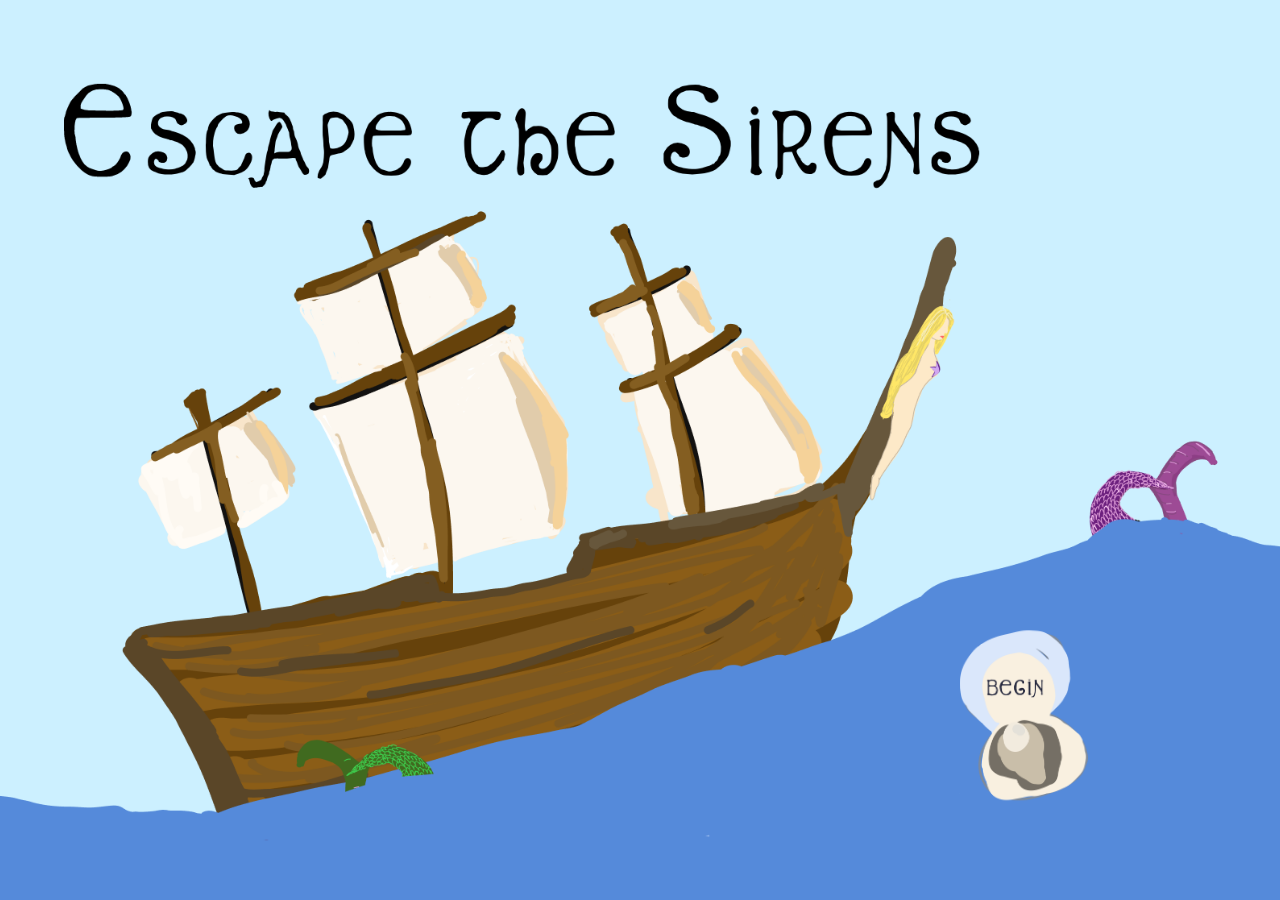
<file: index.html>
<!DOCTYPE html>
<html lang="en">

<head>
    <title>Start</title>
    <meta charset="UTF-8">
    <meta name="viewport" content="width=device-width, initial-scale=1">
    <link rel="stylesheet" type="text/css" href="style.css">
</head>


<body>

    <div class="begin-page">
        <div class="hero-text">

            <a href="frame1.html">
                <img src="beginButton.png" alt="frame1.html" style="max-width:50%;max-height:50%;">
            </a>

        </div>


</body>

</html>
</file>
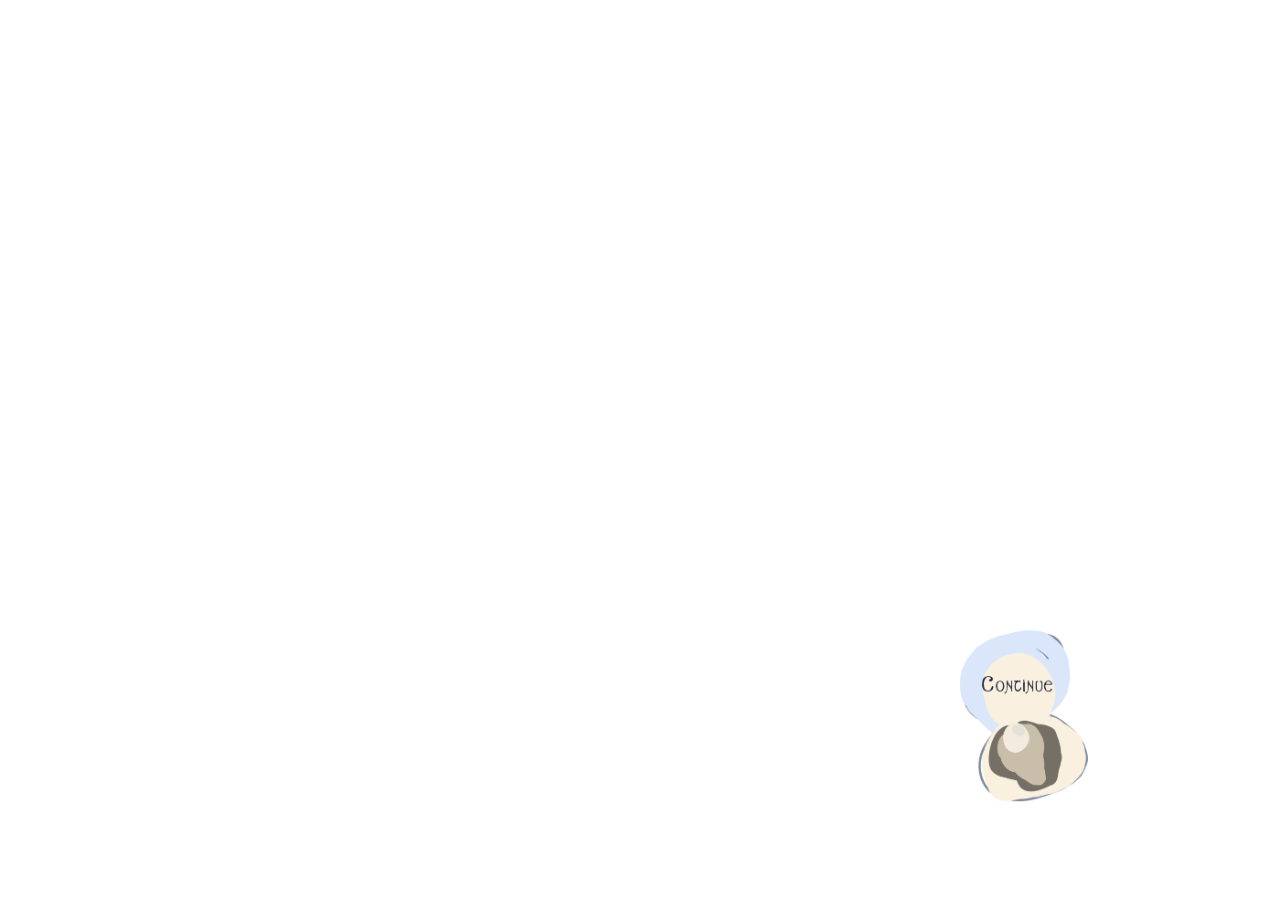
<file: 2frame.html>
<!DOCTYPE html>
<html lang="en">
<head>
<title>Pitt Fuego</title>
<meta charset="UTF-8">
<meta name="viewport" content="width=device-width, initial-scale=1">
<link rel="stylesheet" type="text/css" href="style.css">
</head>


<body>
    <div class="blank">
        <div class="hero-text">

            <a href="3frame.html">
                <img src="continueButton.png" alt="frame1.html" style="max-width:50%;max-height:50%;">
            </a>

        </div>





  </body>
     </html>
</file>
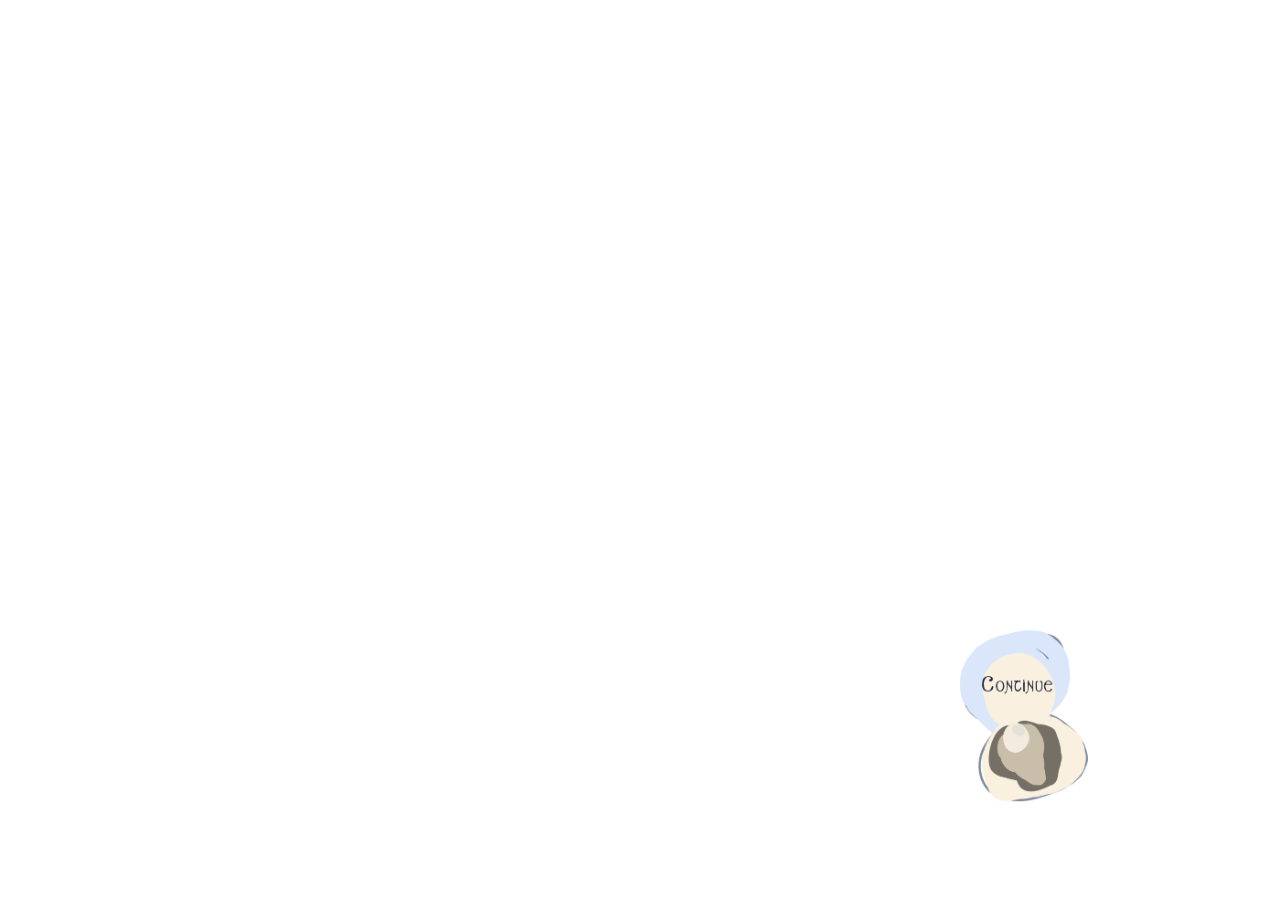
<file: 3frame.html>
<!DOCTYPE html>
<html lang="en">
<head>
<title>Pitt Fuego</title>
<meta charset="UTF-8">
<meta name="viewport" content="width=device-width, initial-scale=1">
<link rel="stylesheet" type="text/css" href="style.css">
</head>


<body>
    <div class="blank">
        <div class="hero-text">

            <a href="4frame.html">
                <img src="continueButton.png" alt="frame1.html" style="max-width:50%;max-height:50%;">
            </a>

        </div>





  </body>
     </html>
</file>
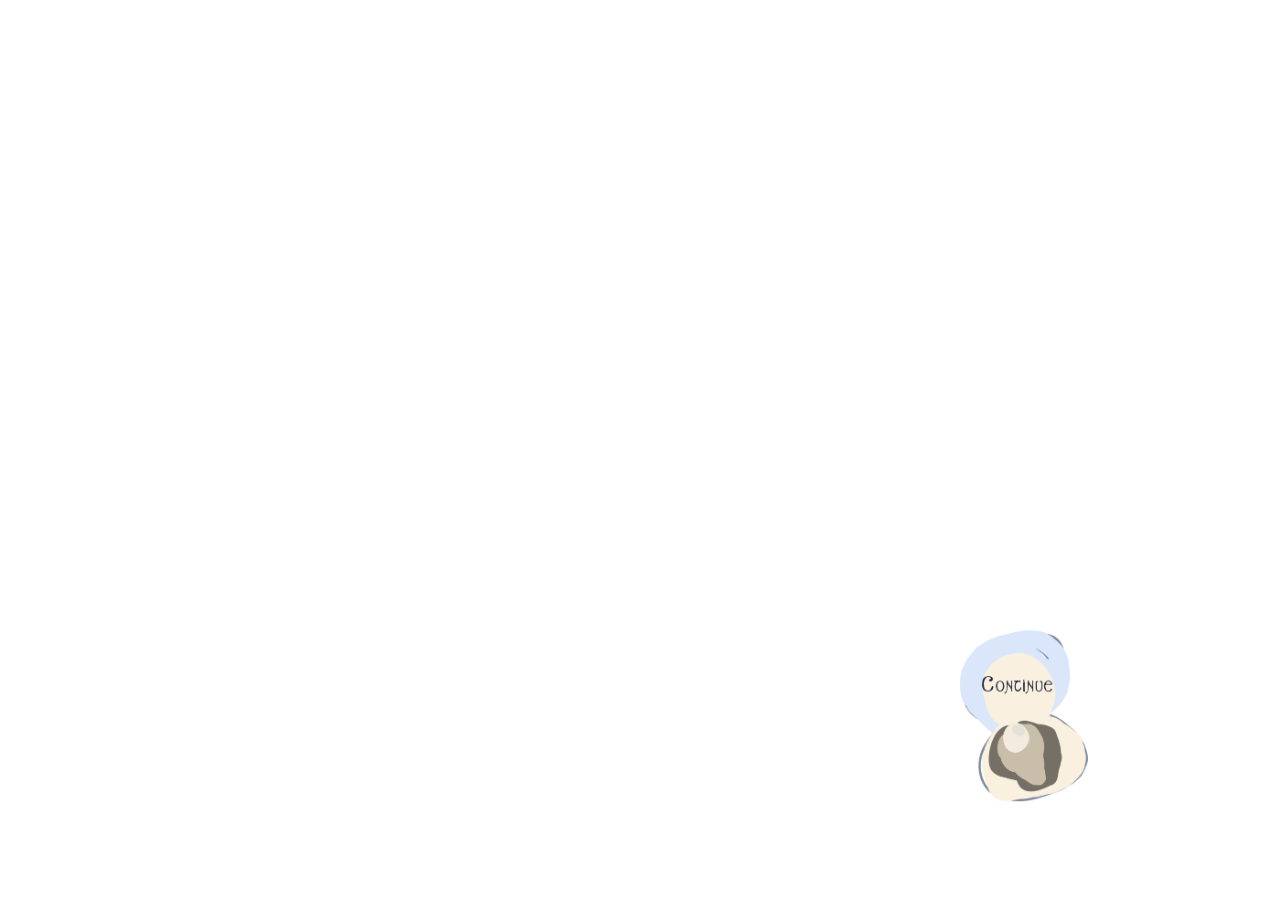
<file: 4frame.html>
<!DOCTYPE html>
<html lang="en">
<head>
<title>Pitt Fuego</title>
<meta charset="UTF-8">
<meta name="viewport" content="width=device-width, initial-scale=1">
<link rel="stylesheet" type="text/css" href="style.css">
</head>


<body>
    <div class="blank">
        <div class="hero-text">

            <a href="5frame.html">
                <img src="continueButton.png" alt="frame1.html" style="max-width:50%;max-height:50%;">
            </a>

        </div>





  </body>
     </html>
</file>
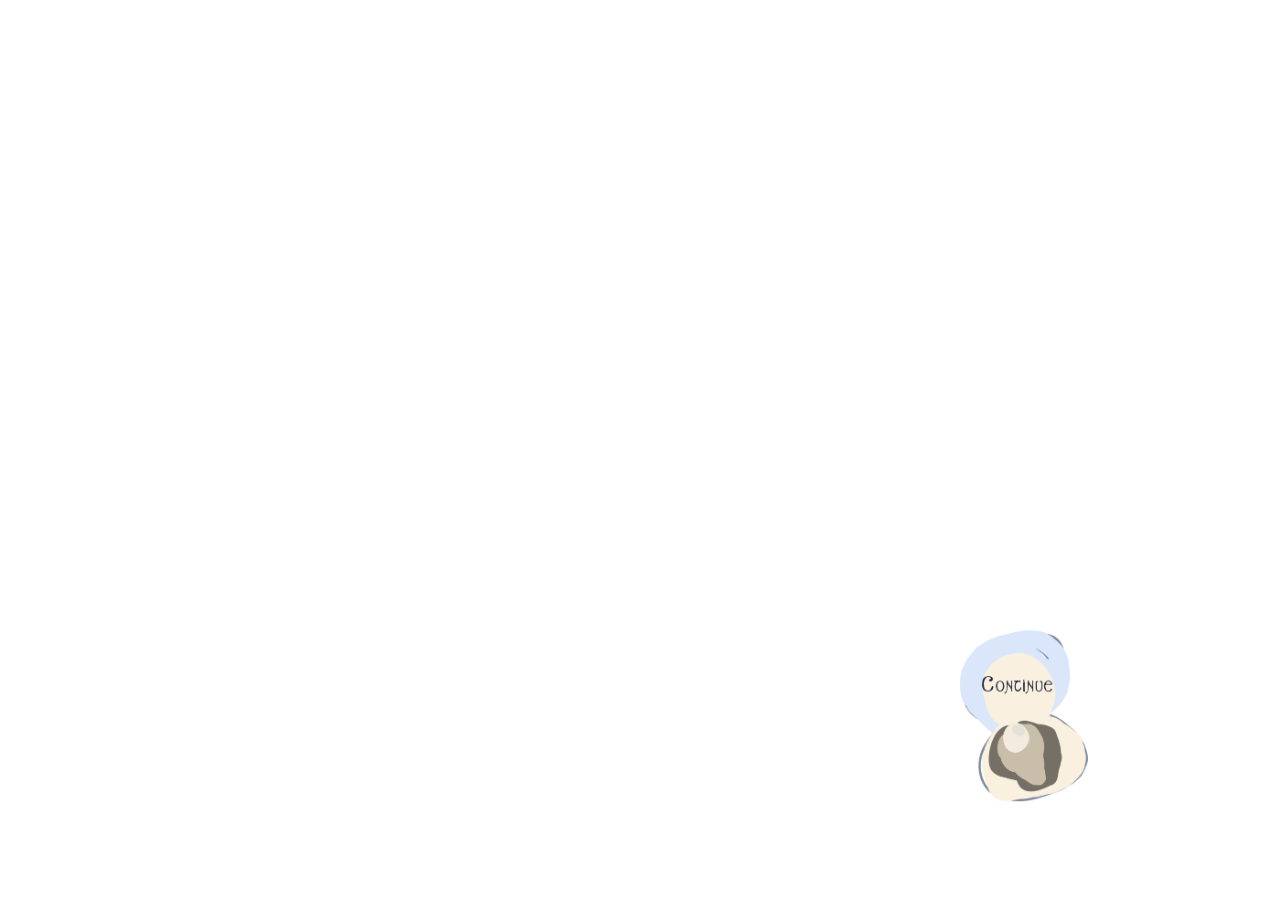
<file: 5frame.html>
<!DOCTYPE html>
<html lang="en">
<head>
<title>Pitt Fuego</title>
<meta charset="UTF-8">
<meta name="viewport" content="width=device-width, initial-scale=1">
<link rel="stylesheet" type="text/css" href="style.css">
</head>


<body>
    <div class="blank">
        <div class="hero-text">

            <a href="frame4.html">
                <img src="continueButton.png" alt="frame1.html" style="max-width:50%;max-height:50%;">
            </a>

        </div>





  </body>
     </html>
</file>
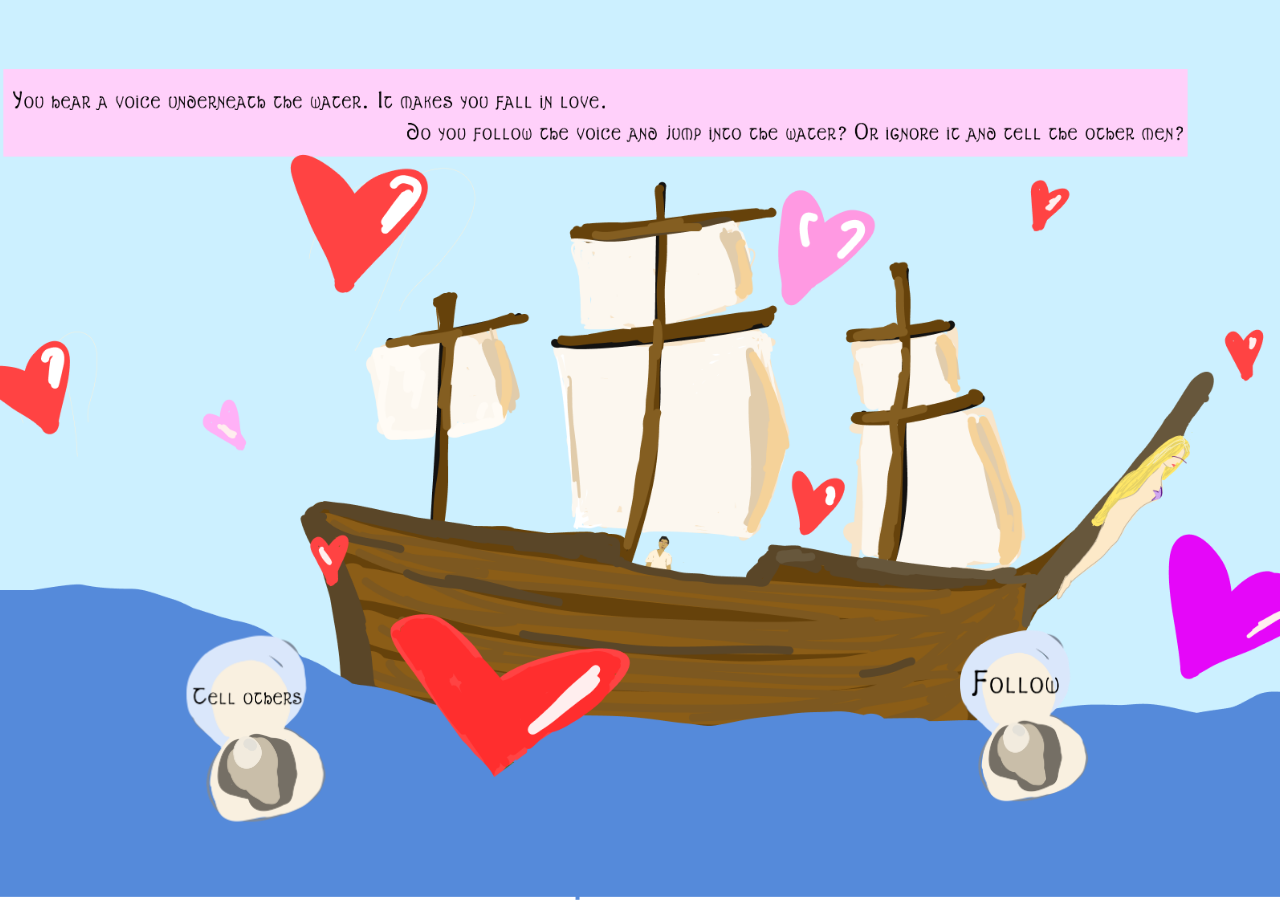
<file: frame1.html>
<!DOCTYPE html>
<html lang="en">
<head>
<title>Frame1</title>
<meta charset="UTF-8">
<meta name="viewport" content="width=device-width, initial-scale=1">
<link rel="stylesheet" type="text/css" href="style.css">
</head>


<body>

<!--To adjust hero image and text, find hero-image class on style.css-->
<div class="hero-images">
  <div class="hero-text">

    <a href="frame2.html">
        <img src="followButton.png"  alt="frame2.html" style="max-width:50%;max-height:50%;">
        </a>
    
        <div class="hero-text3">
            <a href="frame2.html">
                <img src="Untitled (10).png"  alt="frame2.html" style="max-width:25%;max-height:20%;">
                </a>  
        </div>
  
        </div>

    <!-- <img src="Untitled (7).png"  Pitt Fuego Flame" style="max-width:50%;max-height:50%;">  </div> -->
</div>

<!--To build your webtext, copy the code snippet (provided below) and paste into the <body> section below this line.-->


<div class="textblock" style="text-align: left">
<h2>Welcome to Pitt Fuego Webtext Generator!</h2>
  <h3>Pitt Fuego looks great whether on a mobile phone or on the large display at your keynote presentation. We've embedded all the tools you need in these html/css files. To add content, simply copy and paste code functions from the code repository at the bottom of this .html file.</h3>

  <h3>To get started, go to <a href="https://github.com/Pitt-Fuego/pitt-fuego-webtext-generator"> Pitt Fuego Webtext Generator Repository</a> and follow the steps in the README.md file to get coding! If you're new to code, we recommend you start with one of our introductory tools like the <em>Electrate Fuego</em> or <em>I AM...A Project in Becoming.</em>. You can find these and all of our cool template options at <a href="https://pitt-fuego.github.io/Pitt-Fuego-Coding-Tools/">Pitt Fuego Coding Tools</a>.</h3>
  </div>


  </body>
     </html>
</file>
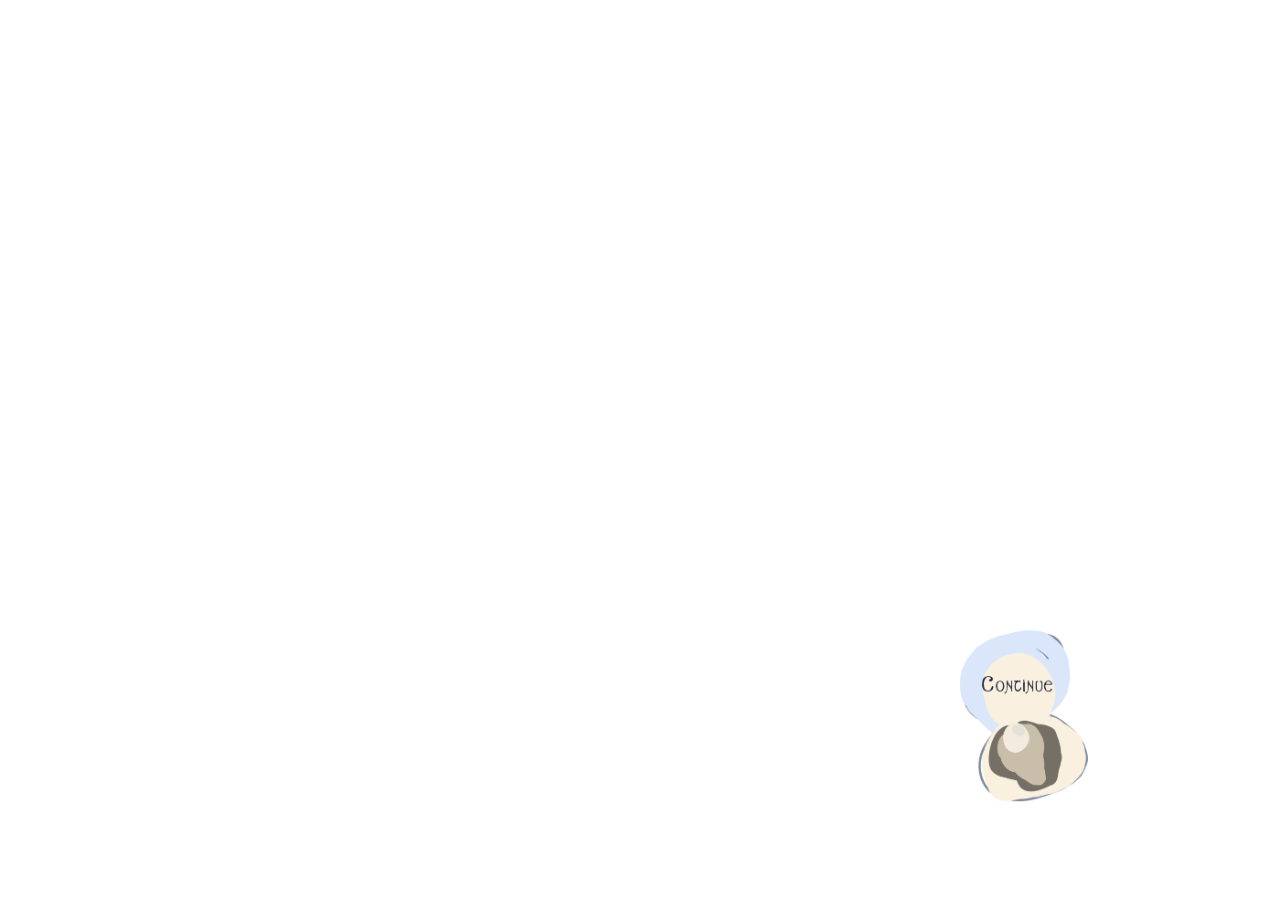
<file: frame2.html>
<!DOCTYPE html>
<html lang="en">
<head>
<title>Frame2</title>
<meta charset="UTF-8">
<meta name="viewport" content="width=device-width, initial-scale=1">
<link rel="stylesheet" type="text/css" href="style.css">
</head>


<body>
    <div class="blank">
        <div class="hero-text">

            <a href="frame3.html">
                <img src="continueButton.png" alt="frame1.html" style="max-width:50%;max-height:50%;">
            </a>

        </div>





  </body>
     </html>
</file>
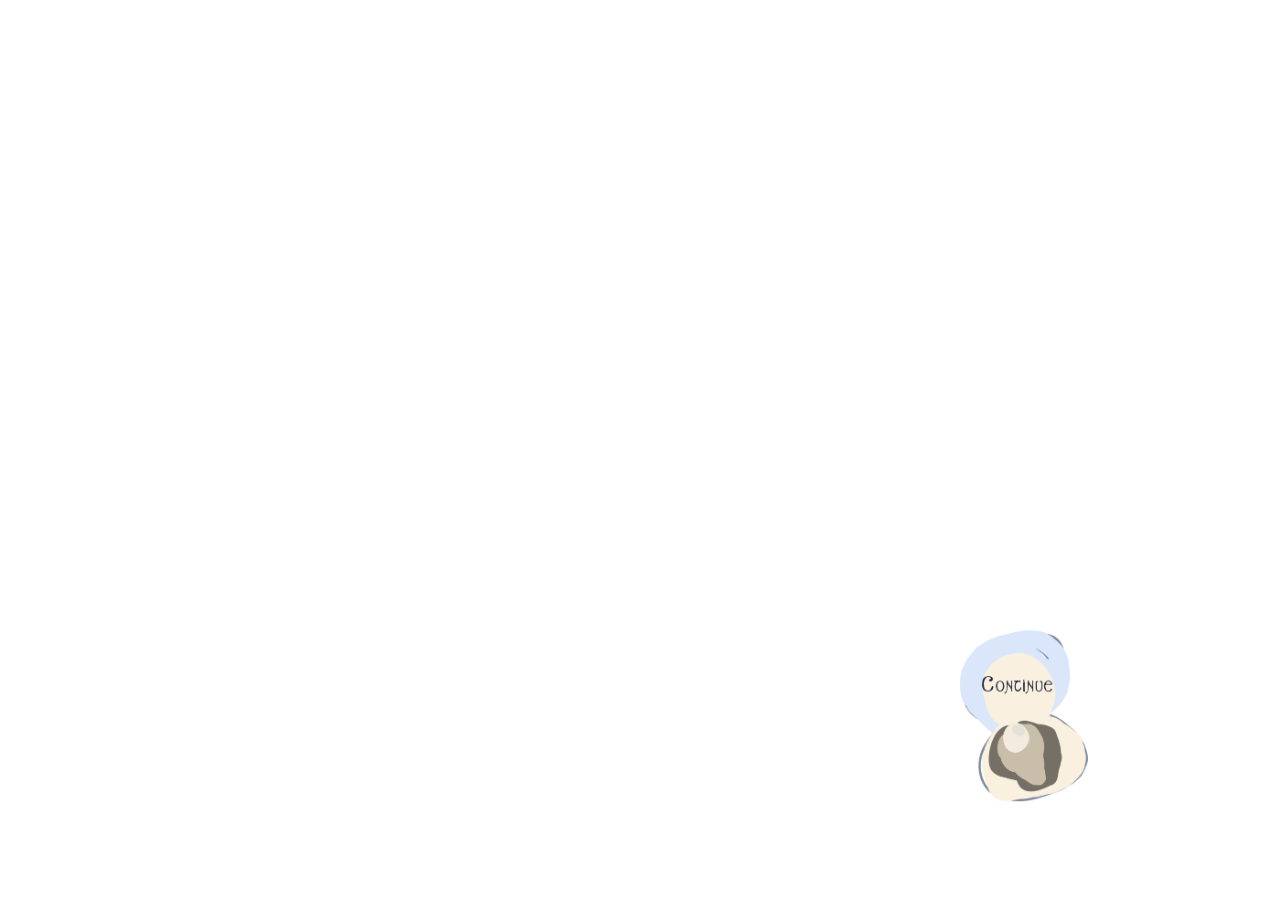
<file: frame3.html>
<!DOCTYPE html>
<html lang="en">
<head>
<title>Frame3</title>
<meta charset="UTF-8">
<meta name="viewport" content="width=device-width, initial-scale=1">
<link rel="stylesheet" type="text/css" href="style.css">
</head>


<body>

    <div class="blank">
        <div class="hero-text">

            <a href="frame4.html">
                <img src="continueButton.png" alt="frame1.html" style="max-width:50%;max-height:50%;">
            </a>

        </div>






  </body>
     </html>
</file>
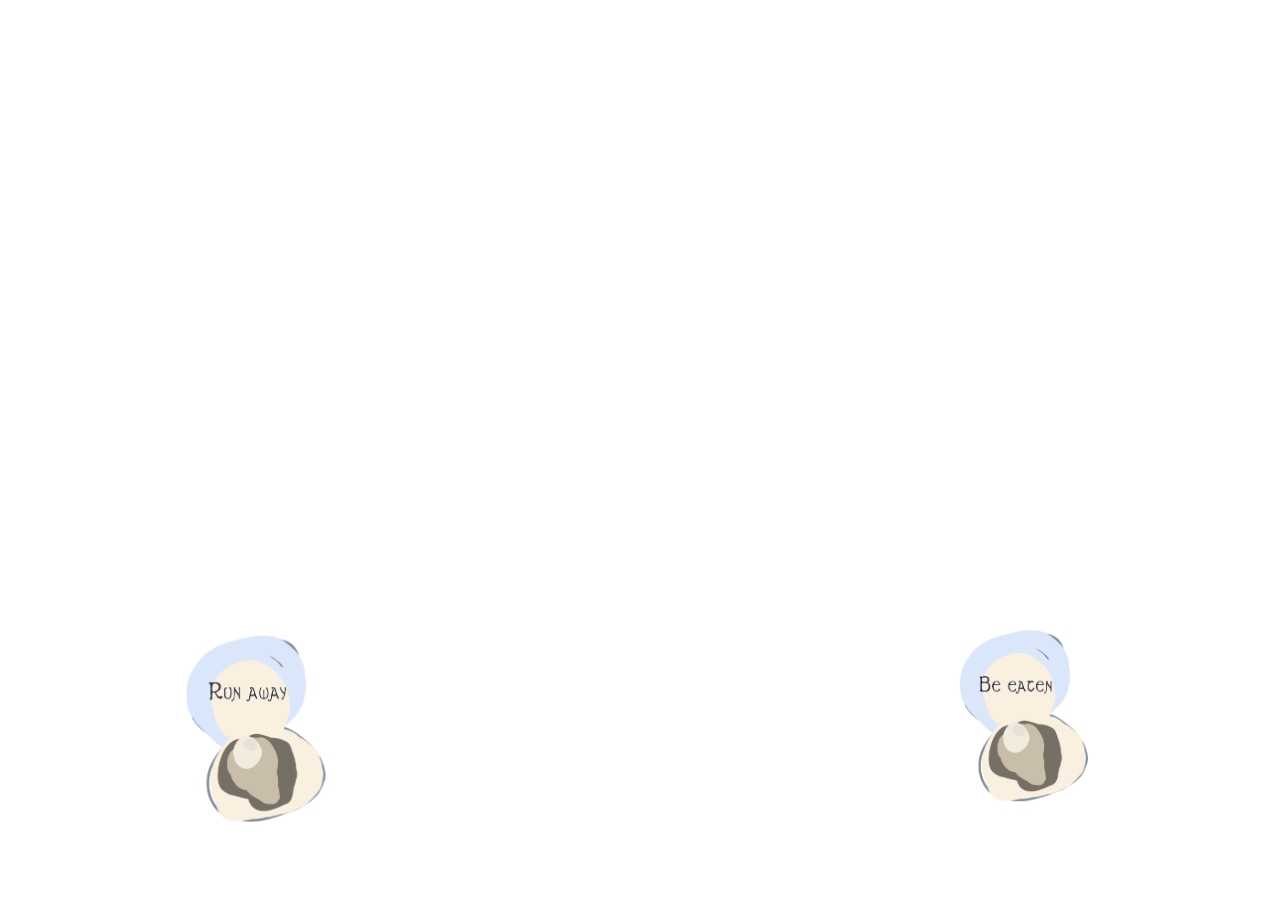
<file: frame4.html>
<!DOCTYPE html>
<html lang="en">
<head>
<title>Frame4</title>
<meta charset="UTF-8">
<meta name="viewport" content="width=device-width, initial-scale=1">
<link rel="stylesheet" type="text/css" href="style.css">
</head>


<body>
    <div class="blank">
        <div class="hero-text">
      
          <a href="dead.html">
              <img src="beEatenButton.png"  alt="frame2.html" style="max-width:50%;max-height:50%;">
              </a>
          
              <div class="hero-text3">
                  <a href="frame5.html">
                      <img src="runAwayButton.png"  alt="frame2.html" style="max-width:25%;max-height:20%;">
                      </a>  
              </div>
        
              </div>
      
          <!-- <img src="Untitled (7).png"  Pitt Fuego Flame" style="max-width:50%;max-height:50%;">  </div> -->
      </div>



  </body>
     </html>
</file>
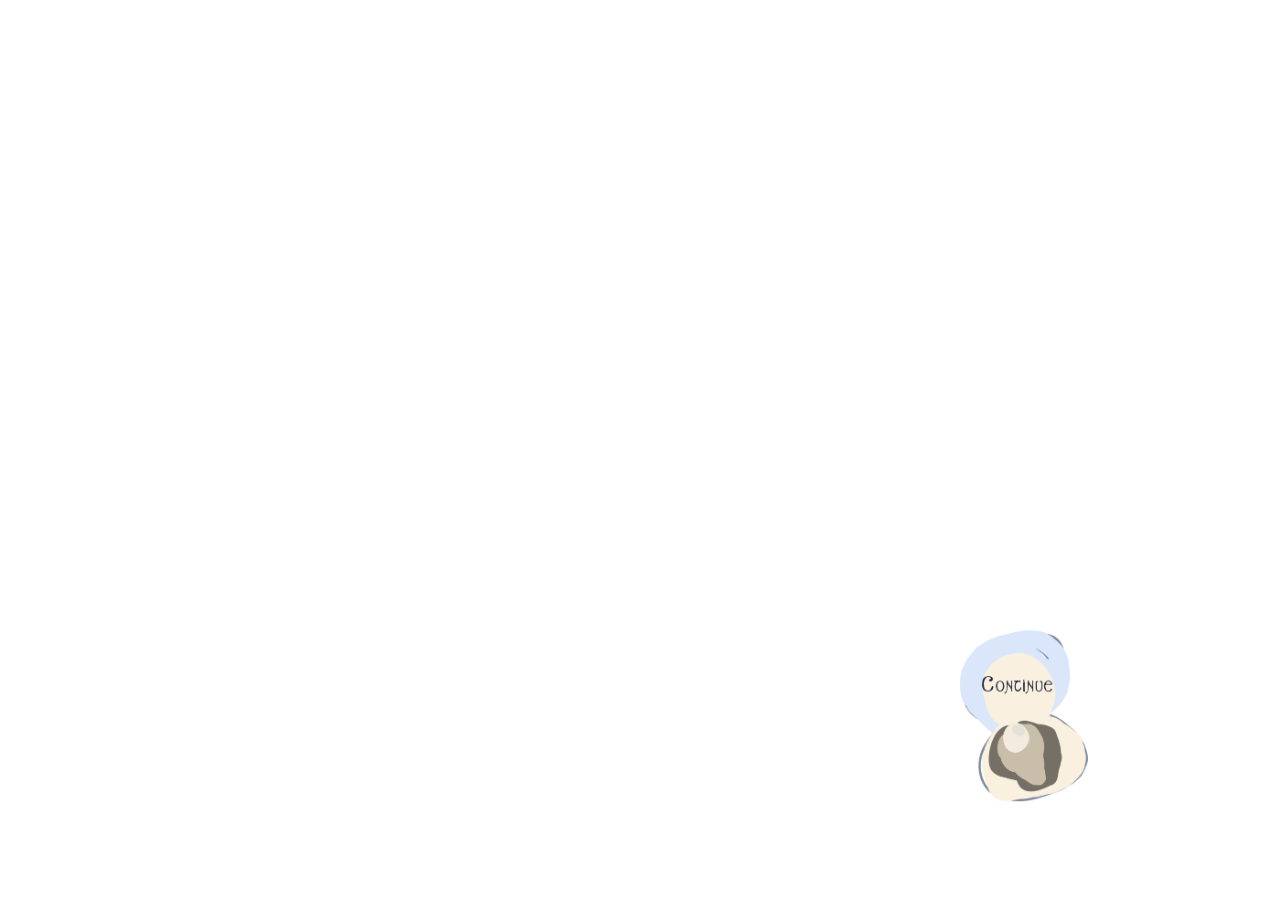
<file: frame5.html>
<!DOCTYPE html>
<html lang="en">
<head>
<title>Frame5</title>
<meta charset="UTF-8">
<meta name="viewport" content="width=device-width, initial-scale=1">
<link rel="stylesheet" type="text/css" href="style.css">
</head>


<body>

    <div class="blank">
        <div class="hero-text">

            <a href="frame6.html">
                <img src="continueButton.png" alt="frame1.html" style="max-width:50%;max-height:50%;">
            </a>

        </div>






  </body>
     </html>
</file>
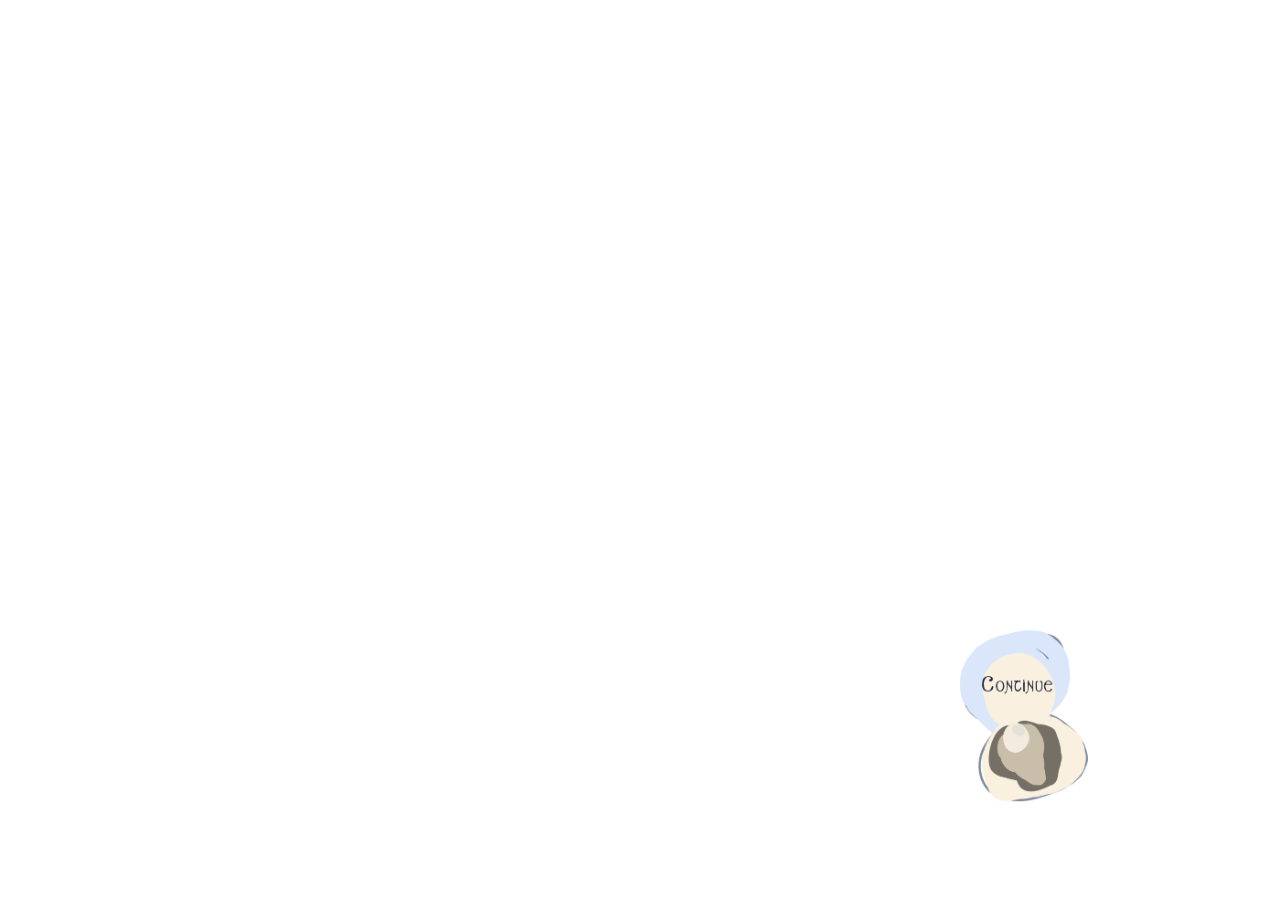
<file: frame6.html>
<!DOCTYPE html>
<html lang="en">
<head>
<title>Frame6</title>
<meta charset="UTF-8">
<meta name="viewport" content="width=device-width, initial-scale=1">
<link rel="stylesheet" type="text/css" href="style.css">
</head>


<body>

    <div class="blank">
        <div class="hero-text">

            <a href="frame6.html">
                <img src="continueButton.png" alt="frame1.html" style="max-width:50%;max-height:50%;">
            </a>

        </div>






  </body>
     </html>
</file>
<file: style.css>
body, html {
  height: 100%;
  margin: 0;
  font-family: Arial, Helvetica, sans-serif;
}

.begin-page {
    background-image: url("beginPage.png");
    height: 100%;
    background-attachment: fixed;
    background-position: center;
    background-repeat: repeat;
    background-size: cover;
}
.hero-images {
    background-image: url("Untitled\ \(9\).png");
    height: 100%;
    background-attachment: fixed;
    background-position: center;
    background-repeat: repeat;
    background-size: cover;
}
.blank{
    background-color: white;
}
.continueButton {
    /* - HERO -
    This code controls your "hero image." You will need to change hero.jpg to match your asset */
    background-image: url("continueButton.png");
    height: 100%;
    background-attachment: fixed;
    background-position: center;
    background-repeat: repeat;
    background-size: cover;
    /* position: relative; */
}
.hero-images2 {
   
    background-image: url("Screenshot\ 2023-09-18\ at\ 11.33.44\ PM.png");
    height: 100%;
    background-attachment: fixed;
    background-position: center;
    background-repeat: repeat;
    background-size: cover;
    /* position: relative; */
}

/* Places text in the middle of the image */
.hero-text {
    text-align: center;
    position: absolute;
    top: 80%;
    left: 80%;
    transform: translate(-50%, -50%);
    color: white;
    font-size: 250%;
}
.hero-text2 {
    text-align: center;
    position: absolute;
    top: 80%;
    left: 80%;
    transform: translate(-50%, -50%);
    color: white;
    font-size: 250%;
}
.hero-text3 {
    text-align: center;
    position: absolute;
    top: 60%;
    left: -250%;
    transform: translate(-50%, -50%);
    color: white;
    font-size: 200%;
}
.hero-image2 {
    /* - HERO -
    This code controls your "hero image." You will need to change hero.jpg to match your asset */
    background-image: url("Untitled\ \(10\).png");
    height: 100%;
    background-attachment: fixed;
    background-position: center;
    background-repeat: repeat;
    background-size: cover;
    /* position: relative; */
}


.hero-text h2 {
    /* This section adds the text stylings for your hero block */
    display: none;
    font-size: 0.67em;
    margin-block-start: 2.33em;
    margin-block-end: 2.33em;
    margin-inline-start: 0px;
    margin-inline-end: 0px;
    font-weight: bold;
  }

.textblock {
    display:none;

    padding-top: 100px;
    padding-bottom: 100px;
    padding-left: 100px;
    padding-right: 100px;
  }


.blockquote {
    display:none;

    background-color: #;
    border-top: 3px solid #000;
    border-bottom: 3px solid #000;
    padding-left: 20px;
    padding-right: 20px;
    margin: 10%;
}

/* Change your button colors and other attributes here. */
.buttonbox {

    display:none;

    display: flex;
    justify-content: center;
    align-items: center;
    height: 200px;
    border: 0px solid #;
}

.button {
    display:none;
    background-color: #2A5DB0;
    border: none;
    color: white;
    padding: 15px 32px;
    text-align: center;
    display: inline-block;
    font-size: 16px;
    cursor: pointer;
}

.button:hover {
    display:none;

    background-color: #4682B4;
}

/* Change unordered list from disc (default) to circle, square, or none. */
.ul {
    display:none;

    list-style-type: disc;
    font-size: 20pt;
    padding: 20px;
}

/* Change orderd list from upper-roman to lower-alpha. */
.ol {
    display:none;

    list-style-type: upper-roman;
    font-size: 20pt;
    padding: 20px;
}

/* Learn other list conventions: https://www.w3schools.com/cssref/pr_list-style-type.asp */

.video {
    display:none;

    text-align: center;
}

.video-container {
    display:none;
  	position:relative;
  	padding-bottom:56.25%;
  	padding-top:30px;
    margin-right: 600px;
    padding-right: 1000px;
  	height:0;
  	overflow:hidden;
    text-align: center;
  }

/* .video-container iframe, .video-container object, .video-container embed {
  	
    osition:absolute;
  	top:0;
  	left:0;
  	width:100%;
  	height:100%;
  } */


/* Preset Image Controls

This section of CSS helps organize images to position and center the image to scale nicely on all screens */

.center-img {
    display:none;

  display: block;
  margin-left: auto;
  margin-right: auto;
}

.imgageblock {
    display:none;

      display: block;
      margin-left: auto;
      margin-right: auto;
      padding-top: 100px;
      padding-bottom: 100px;
  }


/*  - PARALLAX -
This code controls that cool parallax image and scrolling effect. Change the image "fuego.jpg" below to match your asset.*/


.parallax {
    display:none;

    background-image: url("parallax.jpg");

    /* Set a specific height */
    height: 500px;

    /* control the parallax scrolling effect */
    background-attachment: fixed;
    background-position: center;
    background-repeat: no-repeat;
    background-size: cover;
    padding-top: 100px;
    padding-bottom: 100px;

}


This code stops the parallax image and scrolling effect for small screens--at the moment, iPhones just don't it.
@media screen and (max-width: 768px) {
    display:none;

	.parallax {
		background-attachment: inherit;
    height: 100px;
	}
}


/* -Preset Photo Grid -

The following CSS is responsible for your photo grid .row, .column, .column img and @ media all work together to create your responsive image displays. Change the images on index.html.*/

/* .photogrid {
    display:none;
   text-align: center;
   padding-top: 100px;
   padding-bottom: 100px;
}

.row {
    display: flex;
    flex-wrap: wrap;
    padding: 0 4px;
    justify-content: center;
} */

/* Create 3 equal columns that sit next to each other */
/* .column {
    flex: 25%;
    max-width: 25%;
    padding: 0 4px;
}

display:none;

.column img {
    margin-top: 8px;
    vertical-align: middle;
    width: 100%;
} */

/* 
Responsive layout - makes grid a one column-layout instead of two or three columns
@media screen and (max-width: 800px) {
    display:none;

    .column {
        flex: 75%;
        max-width: 75%;
    }
} */
/* - Preset Text Block Controls-
this CSS element centers text elements*/


/* This CSS section controls the paragraph, video blocks*/
/* @media screen and (min-width: 800px) {
    .textblock, .video {
        margin: auto;
        width: 50%;
        padding: 100px;
        font-size: 125%;
    }
} */

/* @media screen and (max-width: 800px) {
    .textblock, .video {
        margin: auto;
        padding-left: 20px;
        padding-right: 20px;
        padding-top: 100px;
        padding-bottom: : 1000px;
    }
} */

/* 
#logo {
    padding-top: 100px;
    padding-bottom: 100px;
    padding-left: 20px;
    padding-right: 20px;
    font-size: 12pt;
    text-align: center;
  } */
/* 
#footer {
    display:none;

        text-align: center;
    } */
</file>
